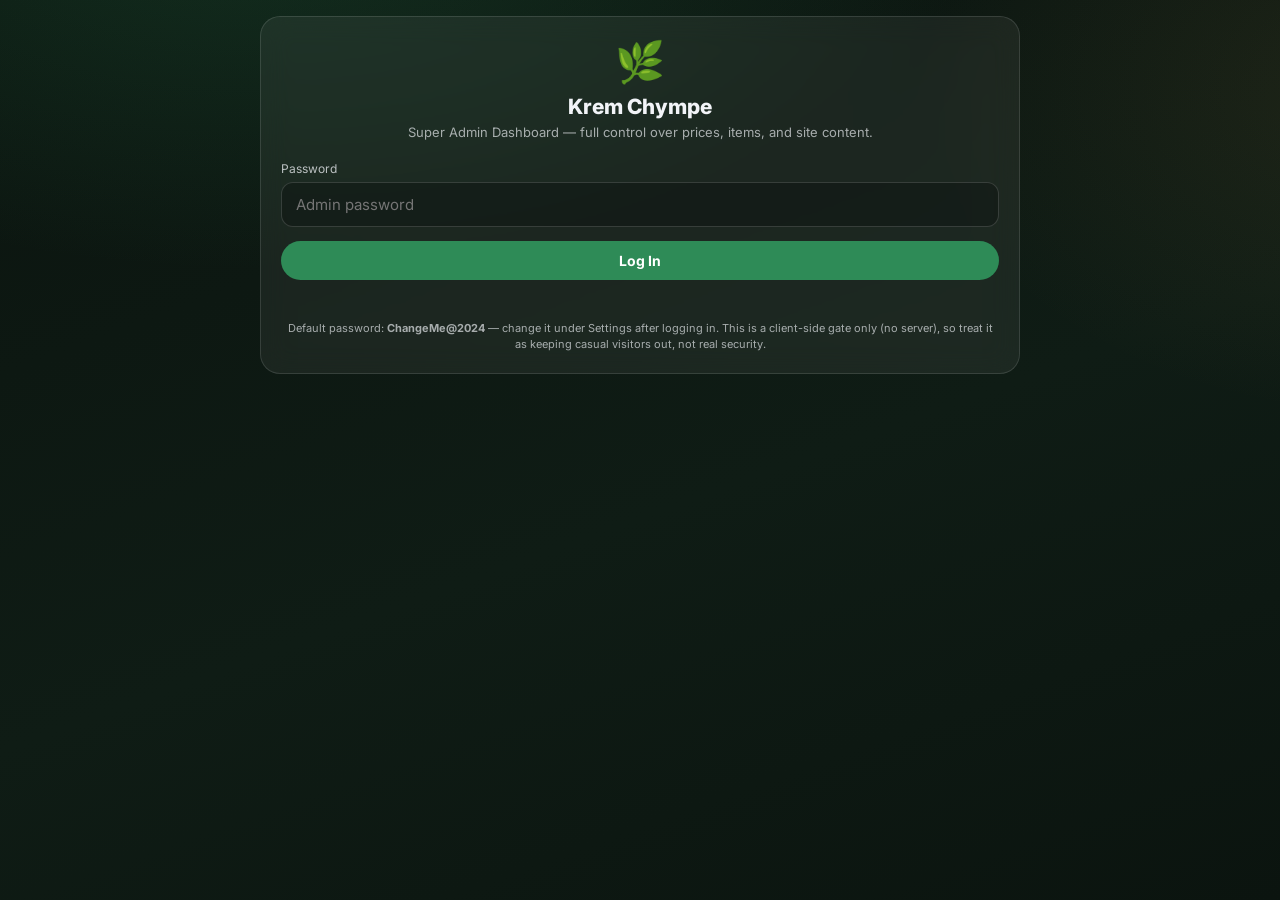
<file: admin.html>
<!DOCTYPE html>
<html lang="en">
<head>
<meta charset="UTF-8"/>
<meta name="viewport" content="width=device-width, initial-scale=1.0"/>
<title>Krem Chympe — Super Admin Dashboard</title>
<!--
  Fully client-side — no backend, no Render, no Cloudflare Worker, no
  Telegram bot. Everything the admin edits here is saved straight into
  this browser's localStorage, and index.html reads it from the same
  place (live, via a "storage" event listener) when opened in the same
  browser. See ../README.md for the "why" and the per-device limitation.
-->
<link rel="preconnect" href="https://fonts.googleapis.com">
<link rel="preconnect" href="https://fonts.gstatic.com" crossorigin>
<link href="https://fonts.googleapis.com/css2?family=Inter:wght@400;500;600;700;800&family=Poppins:wght@500;600;700&display=swap" rel="stylesheet">
<link rel="icon" href="data:image/svg+xml,<svg xmlns='http://www.w3.org/2000/svg' viewBox='0 0 100 100'><text y='.9em' font-size='90'>🌿</text></svg>">
<style>
  :root{ color-scheme: dark; --brand:#2E8B57; --brand-dark:#257a4b; }
  *{box-sizing:border-box;}
  body{
    margin:0; min-height:100vh; font-family:'Inter','Poppins',system-ui,-apple-system,sans-serif;
    color:#f2f4f8; padding:16px 16px 60px;
    background: radial-gradient(1200px 600px at 20% -10%, rgba(46,139,87,0.22), transparent 60%),
                radial-gradient(900px 600px at 110% 10%, rgba(184,134,59,0.10), transparent 55%),
                linear-gradient(160deg,#0b140f,#0f1c15 55%,#0b140f);
    background-attachment: fixed;
  }
  .wrap{max-width:760px;margin:0 auto;}
  .card{
    background:rgba(255,255,255,0.06); border:1px solid rgba(255,255,255,0.12);
    backdrop-filter:blur(14px); -webkit-backdrop-filter:blur(14px);
    border-radius:20px; padding:20px; margin-bottom:14px;
  }
  h1{font-size:21px; margin:0 0 4px; font-weight:800;}
  h2{font-size:15px; margin:0 0 10px; font-weight:700;}
  .sub{opacity:0.65; font-size:13px; margin:0 0 18px; line-height:1.5;}
  label{display:block; font-size:12px; opacity:0.75; margin-bottom:6px; margin-top:14px;}
  input,select{
    width:100%; padding:12px 14px; border-radius:12px; border:1px solid rgba(255,255,255,0.15);
    background:rgba(0,0,0,0.25); color:#fff; font-size:15px; font-family:inherit;
  }
  input:focus,select:focus{outline:none; border-color:var(--brand);}
  button{
    padding:11px 16px; border:none; border-radius:999px;
    background:var(--brand); color:#fff; font-weight:700; font-size:14px; cursor:pointer;
    font-family:inherit;
  }
  button:hover{background:var(--brand-dark);}
  button:disabled{opacity:0.5; cursor:default;}
  button.ghost{background:rgba(255,255,255,0.08); border:1px solid rgba(255,255,255,0.18); color:#fff;}
  button.danger{background:#c0392b;}
  button.small{padding:7px 12px; font-size:12px;}
  button.full{width:100%; margin-top:14px;}
  .err{color:#ff9b9b; font-size:13px; margin-top:10px; min-height:16px;}
  .ok{color:#7dffc0; font-size:13px; margin-top:10px; min-height:16px;}
  .topbar{display:flex; align-items:center; justify-content:space-between; margin-bottom:14px; gap:10px; flex-wrap:wrap;}
  .tabs{display:flex; gap:8px; margin-bottom:14px; flex-wrap:wrap;}
  .tab{padding:8px 14px; border-radius:999px; background:rgba(255,255,255,0.07); font-size:13px; cursor:pointer; border:1px solid transparent;}
  .tab.active{background:var(--brand); font-weight:700;}
  .priceField{display:flex; justify-content:space-between; align-items:center; gap:10px; padding:9px 0; border-bottom:1px solid rgba(255,255,255,0.06);}
  .priceField label{margin:0; flex:1;}
  .priceField input{width:130px; text-align:right;}
  .hidden{display:none !important;}
  .stat-grid{display:grid; grid-template-columns:1fr 1fr; gap:10px;}
  .stat{background:rgba(255,255,255,0.05); border-radius:14px; padding:18px; text-align:center;}
  .stat .num{font-size:26px; font-weight:800; color:#7dffc0;}
  .stat .lbl{font-size:11px; opacity:0.6; margin-top:4px;}
  .item-row{display:flex; align-items:center; gap:8px; padding:10px 0; border-bottom:1px solid rgba(255,255,255,0.06);}
  .item-row input{flex:1;}
  .item-row input.price{max-width:100px; text-align:right; flex:none;}
  .item-row button{flex:none;}
  .power-badge{font-size:11px; padding:4px 10px; border-radius:999px; background:rgba(46,139,87,0.25); border:1px solid rgba(46,139,87,0.5); color:#a8ffcf; font-weight:700;}
</style>
</head>
<body>
<div class="wrap">

  <div id="loginView">
    <div class="card" style="text-align:center;">
      <div style="font-size:40px;">🌿</div>
      <h1 style="margin-top:8px;">Krem Chympe</h1>
      <p class="sub">Super Admin Dashboard — full control over prices, items, and site content.</p>
      <label style="text-align:left;">Password</label>
      <input type="password" id="loginPassword" placeholder="Admin password" onkeydown="if(event.key==='Enter')doLogin()"/>
      <button class="full" onclick="doLogin()">Log In</button>
      <div class="err" id="loginErr"></div>
      <p class="sub" style="margin:14px 0 0;font-size:11px;">Default password: <b>ChangeMe@2024</b> — change it under Settings after logging in. This is a client-side gate only (no server), so treat it as keeping casual visitors out, not real security.</p>
    </div>
  </div>

  <div id="appView" class="hidden">
    <div class="topbar">
      <div>
        <h1>🌿 Super Admin</h1>
        <span class="power-badge">Full control — no backend</span>
      </div>
      <button class="ghost small" onclick="logout()">Log Out</button>
    </div>

    <div class="tabs">
      <div class="tab active" data-tab="prices" onclick="switchTab('prices')">💰 Prices</div>
      <div class="tab" data-tab="items" onclick="switchTab('items')">🍢 Items</div>
      <div class="tab" data-tab="content" onclick="switchTab('content')">✏️ Content</div>
      <div class="tab" data-tab="visitors" onclick="switchTab('visitors')">📊 Visitors</div>
      <div class="tab" data-tab="bookings" onclick="switchTab('bookings')">📖 Bookings</div>
      <div class="tab" data-tab="settings" onclick="switchTab('settings')">⚙️ Settings</div>
    </div>

    <!-- PRICES -->
    <div id="tab-prices">
      <div class="card">
        <h2>Shared Tour</h2>
        <div class="priceField"><label>Per person (₹)</label><input type="number" id="p_sharedTour_perPerson"></div>
        <div class="priceField"><label>Lunch thali price (₹)</label><input type="number" id="p_sharedTour_lunchThaliPrice"></div>
      </div>
      <div class="card">
        <h2>Camping</h2>
        <div class="priceField"><label>Tent (per tent, ₹)</label><input type="number" id="p_camping_tentUnit"></div>
        <div class="priceField"><label>Meals (per person, ₹)</label><input type="number" id="p_camping_mealsPerPerson"></div>
        <div class="priceField"><label>Overnight guide (₹)</label><input type="number" id="p_camping_overnightGuide"></div>
        <div class="priceField"><label>4x4 Jeep (₹)</label><input type="number" id="p_camping_jeep"></div>
        <div class="priceField"><label>Activities (per person, ₹)</label><input type="number" id="p_camping_activitiesPerPerson"></div>
      </div>
      <div class="card">
        <h2>Private Package</h2>
        <div class="priceField"><label>4x4 Jeep (₹)</label><input type="number" id="p_privatePackage_jeep"></div>
        <div class="priceField"><label>Local guide (₹)</label><input type="number" id="p_privatePackage_guide"></div>
        <div class="priceField"><label>Adventure (per person, ₹)</label><input type="number" id="p_privatePackage_adventurePerPerson"></div>
        <div class="priceField"><label>Lunch thali price (₹)</label><input type="number" id="p_privatePackage_lunchThaliPrice"></div>
        <div class="priceField"><label>Camping tent (₹)</label><input type="number" id="p_privatePackage_campingTent"></div>
        <div class="priceField"><label>Camping meals (per person, ₹)</label><input type="number" id="p_privatePackage_campingMealsPerPerson"></div>
        <div class="priceField"><label>Overnight guide (₹)</label><input type="number" id="p_privatePackage_overnightGuide"></div>
      </div>
      <div class="card">
        <h2>Other</h2>
        <div class="priceField"><label>Child free age (below this = free)</label><input type="number" id="p_childFreeAge"></div>
        <div class="priceField"><label>Minimum advance payment (₹)</label><input type="number" id="p_minAdvance"></div>
      </div>
      <button class="full" onclick="savePrices()">Save Prices — Live Instantly</button>
      <div class="ok" id="pricesOk"></div>
      <div class="err" id="pricesErr"></div>
    </div>

    <!-- ITEMS -->
    <div id="tab-items" class="hidden">
      <div class="card">
        <h2>Bamboo Menu (Camping add-ons)</h2>
        <p class="sub" style="margin:0 0 6px;">Add, rename, reprice, or remove any item. Changes apply to every package that uses this menu.</p>
        <div id="bambooList"></div>
        <button class="ghost full" onclick="addBambooItem()">+ Add Item</button>
      </div>
      <div class="card">
        <h2>Thali Types</h2>
        <p class="sub" style="margin:0 0 6px;">Used for lunch selection on Shared Tour and Private Package.</p>
        <div id="thaliList"></div>
        <button class="ghost full" onclick="addThaliItem()">+ Add Thali Type</button>
      </div>
      <button class="full" onclick="saveItems()">Save Items — Live Instantly</button>
      <div class="ok" id="itemsOk"></div>
      <div class="err" id="itemsErr"></div>
    </div>

    <!-- CONTENT -->
    <div id="tab-content" class="hidden">
      <div class="card">
        <h2>Site Identity</h2>
        <label>Site Name</label><input type="text" id="c_siteName">
        <label>Site Subtitle</label><input type="text" id="c_siteSub">
        <label>Instagram Link</label><input type="text" id="c_instagram">
      </div>
      <div class="card">
        <h2>Booking &amp; Payment Contact</h2>
        <label>WhatsApp Number (digits only, with country code)</label><input type="text" id="c_whatsapp">
        <label>UPI ID</label><input type="text" id="c_upiId">
        <label>Bank Account Name</label><input type="text" id="c_bankName">
        <label>Bank Account Number</label><input type="text" id="c_bankAccount">
        <label>IFSC Code</label><input type="text" id="c_bankIfsc">
        <label>Bank Name / Branch</label><input type="text" id="c_bankBankName">
      </div>
      <button class="full" onclick="saveContent()">Save Content — Live Instantly</button>
      <div class="ok" id="contentOk"></div>
      <div class="err" id="contentErr"></div>
    </div>

    <!-- VISITORS -->
    <div id="tab-visitors" class="hidden">
      <div class="card">
        <h2>Visitor Counter</h2>
        <p class="sub" style="margin:0 0 12px;">Every visit to the site (in this browser) bumps this counter by one. The same number is used as the reference code (e.g. #0007) in every WhatsApp booking message sent from this device.</p>
        <div class="stat-grid">
          <div class="stat"><div class="num" id="visitorCount">0</div><div class="lbl">Total Visits (this device)</div></div>
        </div>
        <button class="ghost full" onclick="resetVisitorCount()">Reset Counter to 0000</button>
      </div>
    </div>

    <!-- BOOKINGS -->
    <div id="tab-bookings" class="hidden">
      <div class="card">
        <h2>Bookings</h2>
        <p class="sub" style="margin:0 0 12px;">Every booking submitted from this device. WhatsApp doesn't report back automatically — update the status here after you confirm with the guest on WhatsApp.</p>
        <div class="stat-grid" style="margin-bottom:14px;">
          <div class="stat"><div class="num" id="bookingsTotal">0</div><div class="lbl">Total Bookings</div></div>
          <div class="stat"><div class="num" id="bookingsPending">0</div><div class="lbl">Pending</div></div>
        </div>
        <div id="bookingsList"></div>
        <button class="ghost full" onclick="exportBookingsCsv()">⬇ Export CSV</button>
        <button class="full" onclick="saveBookings()">Save Changes</button>
        <div class="ok" id="bookingsOk"></div>
        <div class="err" id="bookingsErr"></div>
      </div>
      <div class="card">
        <h2 style="color:#ff9b9b;">Clear All Bookings</h2>
        <p class="sub" style="margin:0 0 12px;">Deletes every booking record on this device. This cannot be undone.</p>
        <button class="danger full" onclick="clearAllBookings()">Delete All Bookings</button>
        <div class="ok" id="bookingsClearOk"></div>
      </div>
    </div>

    <!-- SETTINGS -->
    <div id="tab-settings" class="hidden">
      <div class="card">
        <h2>Change Admin Password</h2>
        <label>New password (min 6 characters)</label>
        <input type="password" id="newPassword"/>
        <button class="full" onclick="changePassword()">Update Password</button>
        <div class="ok" id="settingsOk"></div>
        <div class="err" id="settingsErr"></div>
      </div>
      <div class="card">
        <h2 style="color:#ff9b9b;">Danger Zone</h2>
        <p class="sub" style="margin:0 0 12px;">Resets prices, items, and content back to the defaults built into the site, and clears the visitor counter. This cannot be undone.</p>
        <button class="danger full" onclick="resetEverything()">Reset Everything to Defaults</button>
        <div class="ok" id="dangerOk"></div>
      </div>
    </div>

  </div>
</div>

<script>
  // --------------------------------------------------------------------
  // Storage keys — must match the ones app.js reads on the main site.
  // --------------------------------------------------------------------
  var PRICES_KEY = 'kc_admin_prices';
  var CONTENT_KEY = 'kc_admin_content';
  var VISITOR_KEY = 'kc_visitor_seq';
  var BOOKINGS_KEY = 'kc_bookings';
  var BOOKING_STATUSES = ['pending', 'confirmed', 'paid', 'cancelled'];
  var PASS_HASH_KEY = 'kc_admin_pass_hash';
  var SESSION_KEY = 'kc_admin_session';
  var DEFAULT_PASSWORD = 'ChangeMe@2024';

  // Same defaults as index.html's window.KC_PRICES, duplicated here since
  // this page is opened standalone (no shared build step / bundler).
  var DEFAULT_THALI_TYPES = [
    { id: 'veg', name: 'Veg Thali' },
    { id: 'chicken', name: 'Chicken Thali' },
    { id: 'pork', name: 'Pork Thali' }
  ];
  var DEFAULT_PRICES = {
    sharedTour: { perPerson: 2600, lunchThaliPrice: 380, thaliTypes: JSON.parse(JSON.stringify(DEFAULT_THALI_TYPES)) },
    camping: { tentUnit: 1000, mealsPerPerson: 500, overnightGuide: 2000, jeep: 4000, activitiesPerPerson: 1500 },
    privatePackage: { jeep: 4000, guide: 1500, adventurePerPerson: 1500, lunchThaliPrice: 380, campingTent: 1000, campingMealsPerPerson: 380, overnightGuide: 2000, thaliTypes: JSON.parse(JSON.stringify(DEFAULT_THALI_TYPES)) },
    childFreeAge: 10,
    minAdvance: 500
  };
  var DEFAULT_BAMBOO_MENU = [
    { id: 'chicken500', name: 'Fresh Bamboo Chicken (500g)', price: 699 },
    { id: 'chicken1kg', name: 'Fresh Bamboo Chicken (1kg)', price: 890 },
    { id: 'pork500', name: 'Fresh Bamboo Pork (500g)', price: 799 },
    { id: 'pork1kg', name: 'Fresh Bamboo Pork (1kg)', price: 1000 },
    { id: 'porkbelly500', name: 'Roasted Pork Belly Salad (500g)', price: 599 },
    { id: 'porkbelly1kg', name: 'Roasted Pork Belly Salad (1kg)', price: 900 },
    { id: 'fish', name: 'Boiled Fish (Zero Oil)', price: 250 },
    { id: 'vegsabji', name: 'Veg Bamboo Sabji', price: 300 },
    { id: 'egg', name: 'Boiled Egg', price: 20 },
    { id: 'chai', name: 'Bamboo Chai', price: 20 }
  ];
  var DEFAULT_CONTENT = {
    siteName: 'KREM CHYMPE', siteSub: 'ADVENTURE & CAMPING',
    instagram: '', whatsappNumber: '916001877518', upiId: 'kremchympe@upi',
    bank: { name: 'Krem Chympe Adventure', account: '123456789012', ifsc: '', bankName: 'SBI, Cherrapunji Branch' }
  };

  // --------------------------------------------------------------------
  // Tiny non-cryptographic hash — this is a client-only gate with no
  // server to verify against, so a lightweight hash (rather than
  // crypto.subtle, which requires a secure context) keeps this working
  // even opened over plain http:// or file://. Not real security either
  // way — see the note on the login screen.
  // --------------------------------------------------------------------
  function simpleHash(str) {
    var h = 5381;
    for (var i = 0; i < str.length; i++) { h = ((h * 33) ^ str.charCodeAt(i)) >>> 0; }
    return h.toString(16);
  }

  function getJSON(key, fallback) {
    try { var raw = localStorage.getItem(key); return raw ? JSON.parse(raw) : fallback; }
    catch (e) { return fallback; }
  }
  function setJSON(key, value) { localStorage.setItem(key, JSON.stringify(value)); }

  // --------------------------------------------------------------------
  // AUTH
  // --------------------------------------------------------------------
  function doLogin() {
    var password = document.getElementById('loginPassword').value;
    var storedHash = localStorage.getItem(PASS_HASH_KEY) || simpleHash(DEFAULT_PASSWORD);
    document.getElementById('loginErr').textContent = '';
    if (simpleHash(password) === storedHash) {
      sessionStorage.setItem(SESSION_KEY, '1');
      showApp();
    } else {
      document.getElementById('loginErr').textContent = 'Incorrect password.';
    }
  }

  function logout() {
    sessionStorage.removeItem(SESSION_KEY);
    document.getElementById('appView').classList.add('hidden');
    document.getElementById('loginView').classList.remove('hidden');
  }

  function showApp() {
    document.getElementById('loginView').classList.add('hidden');
    document.getElementById('appView').classList.remove('hidden');
    loadPrices();
    loadItems();
    loadContent();
    loadVisitors();
    loadBookings();
  }

  function switchTab(name) {
    ['prices', 'items', 'content', 'visitors', 'bookings', 'settings'].forEach(function (t) {
      document.getElementById('tab-' + t).classList.toggle('hidden', t !== name);
    });
    document.querySelectorAll('.tabs .tab').forEach(function (el) {
      el.classList.toggle('active', el.getAttribute('data-tab') === name);
    });
  }

  // --------------------------------------------------------------------
  // PRICES
  // --------------------------------------------------------------------
  var PRICE_PATHS = [
    ['sharedTour', 'perPerson'], ['sharedTour', 'lunchThaliPrice'],
    ['camping', 'tentUnit'], ['camping', 'mealsPerPerson'], ['camping', 'overnightGuide'], ['camping', 'jeep'], ['camping', 'activitiesPerPerson'],
    ['privatePackage', 'jeep'], ['privatePackage', 'guide'], ['privatePackage', 'adventurePerPerson'], ['privatePackage', 'lunchThaliPrice'],
    ['privatePackage', 'campingTent'], ['privatePackage', 'campingMealsPerPerson'], ['privatePackage', 'overnightGuide']
  ];

  function currentPrices() {
    var stored = getJSON(PRICES_KEY, null);
    var base = JSON.parse(JSON.stringify(DEFAULT_PRICES));
    base.bambooMenu = JSON.parse(JSON.stringify(DEFAULT_BAMBOO_MENU));
    if (stored) {
      ['sharedTour', 'camping', 'privatePackage'].forEach(function (k) { if (stored[k]) Object.assign(base[k], stored[k]); });
      if (stored.childFreeAge !== undefined) base.childFreeAge = stored.childFreeAge;
      if (stored.minAdvance !== undefined) base.minAdvance = stored.minAdvance;
      if (stored.bambooMenu) base.bambooMenu = stored.bambooMenu;
    }
    return base;
  }

  function loadPrices() {
    var prices = currentPrices();
    PRICE_PATHS.forEach(function (p) {
      var el = document.getElementById('p_' + p[0] + '_' + p[1]);
      if (el) el.value = prices[p[0]][p[1]];
    });
    document.getElementById('p_childFreeAge').value = prices.childFreeAge;
    document.getElementById('p_minAdvance').value = prices.minAdvance;
  }

  function savePrices() {
    document.getElementById('pricesOk').textContent = '';
    document.getElementById('pricesErr').textContent = '';
    try {
      var prices = currentPrices();
      PRICE_PATHS.forEach(function (p) {
        var el = document.getElementById('p_' + p[0] + '_' + p[1]);
        if (el) prices[p[0]][p[1]] = Number(el.value);
      });
      prices.childFreeAge = Number(document.getElementById('p_childFreeAge').value);
      prices.minAdvance = Number(document.getElementById('p_minAdvance').value);
      setJSON(PRICES_KEY, prices);
      document.getElementById('pricesOk').textContent = 'Saved — live on the site immediately (same browser).';
    } catch (e) { document.getElementById('pricesErr').textContent = e.message; }
  }

  // --------------------------------------------------------------------
  // ITEMS (bamboo menu + thali types)
  // --------------------------------------------------------------------
  var bambooMenu = [];
  var thaliTypes = [];

  function slugify(name) {
    return (name || '').toLowerCase().replace(/[^a-z0-9]+/g, '') || ('item' + Date.now());
  }

  function loadItems() {
    var prices = currentPrices();
    bambooMenu = prices.bambooMenu || JSON.parse(JSON.stringify(DEFAULT_BAMBOO_MENU));
    thaliTypes = (prices.sharedTour && prices.sharedTour.thaliTypes) || JSON.parse(JSON.stringify(DEFAULT_THALI_TYPES));
    renderBamboo();
    renderThali();
  }

  function renderBamboo() {
    var el = document.getElementById('bambooList');
    el.innerHTML = bambooMenu.map(function (item, i) {
      return '<div class="item-row">' +
        '<input type="text" value="' + escapeAttr(item.name) + '" oninput="bambooMenu[' + i + '].name=this.value">' +
        '<input type="number" class="price" value="' + item.price + '" oninput="bambooMenu[' + i + '].price=Number(this.value)">' +
        '<button class="danger small" onclick="removeBambooItem(' + i + ')">✕</button>' +
        '</div>';
    }).join('') || '<p class="sub" style="margin:0;">No items yet.</p>';
  }

  function renderThali() {
    var el = document.getElementById('thaliList');
    el.innerHTML = thaliTypes.map(function (item, i) {
      return '<div class="item-row">' +
        '<input type="text" value="' + escapeAttr(item.name) + '" oninput="thaliTypes[' + i + '].name=this.value">' +
        '<button class="danger small" onclick="removeThaliItem(' + i + ')">✕</button>' +
        '</div>';
    }).join('') || '<p class="sub" style="margin:0;">No thali types yet.</p>';
  }

  function addBambooItem() { bambooMenu.push({ id: 'item' + Date.now(), name: 'New Item', price: 0 }); renderBamboo(); }
  function removeBambooItem(i) { bambooMenu.splice(i, 1); renderBamboo(); }
  function addThaliItem() { thaliTypes.push({ id: 'thali' + Date.now(), name: 'New Thali' }); renderThali(); }
  function removeThaliItem(i) { thaliTypes.splice(i, 1); renderThali(); }

  function escapeAttr(s) { return String(s == null ? '' : s).replace(/&/g, '&amp;').replace(/"/g, '&quot;').replace(/</g, '&lt;'); }

  function saveItems() {
    document.getElementById('itemsOk').textContent = '';
    document.getElementById('itemsErr').textContent = '';
    try {
      bambooMenu.forEach(function (item) { item.id = item.id || slugify(item.name); });
      thaliTypes.forEach(function (item) { item.id = item.id || slugify(item.name); });
      var prices = currentPrices();
      prices.bambooMenu = bambooMenu;
      // Same thali list is shared by both packages that offer lunch thalis.
      prices.sharedTour.thaliTypes = thaliTypes;
      prices.privatePackage.thaliTypes = thaliTypes;
      setJSON(PRICES_KEY, prices);
      document.getElementById('itemsOk').textContent = 'Saved — live on the site immediately (same browser).';
    } catch (e) { document.getElementById('itemsErr').textContent = e.message; }
  }

  // --------------------------------------------------------------------
  // CONTENT
  // --------------------------------------------------------------------
  function currentContent() {
    var stored = getJSON(CONTENT_KEY, null);
    var base = JSON.parse(JSON.stringify(DEFAULT_CONTENT));
    if (stored) {
      Object.assign(base, stored);
      if (stored.bank) Object.assign(base.bank, stored.bank);
    }
    return base;
  }

  function loadContent() {
    var c = currentContent();
    document.getElementById('c_siteName').value = c.siteName;
    document.getElementById('c_siteSub').value = c.siteSub;
    document.getElementById('c_instagram').value = c.instagram;
    document.getElementById('c_whatsapp').value = c.whatsappNumber;
    document.getElementById('c_upiId').value = c.upiId;
    document.getElementById('c_bankName').value = c.bank.name;
    document.getElementById('c_bankAccount').value = c.bank.account;
    document.getElementById('c_bankIfsc').value = c.bank.ifsc;
    document.getElementById('c_bankBankName').value = c.bank.bankName;
  }

  function saveContent() {
    document.getElementById('contentOk').textContent = '';
    document.getElementById('contentErr').textContent = '';
    try {
      var c = {
        siteName: document.getElementById('c_siteName').value,
        siteSub: document.getElementById('c_siteSub').value,
        instagram: document.getElementById('c_instagram').value,
        whatsappNumber: document.getElementById('c_whatsapp').value.replace(/[^0-9]/g, ''),
        upiId: document.getElementById('c_upiId').value,
        bank: {
          name: document.getElementById('c_bankName').value,
          account: document.getElementById('c_bankAccount').value,
          ifsc: document.getElementById('c_bankIfsc').value,
          bankName: document.getElementById('c_bankBankName').value
        }
      };
      setJSON(CONTENT_KEY, c);
      document.getElementById('contentOk').textContent = 'Saved — live on the site immediately (same browser).';
    } catch (e) { document.getElementById('contentErr').textContent = e.message; }
  }

  // --------------------------------------------------------------------
  // VISITORS
  // --------------------------------------------------------------------
  function loadVisitors() {
    var n = parseInt(localStorage.getItem(VISITOR_KEY), 10) || 0;
    document.getElementById('visitorCount').textContent = String(n).padStart(4, '0');
  }
  function resetVisitorCount() {
    if (!confirm('Reset the visitor counter to 0000?')) return;
    localStorage.setItem(VISITOR_KEY, '0');
    loadVisitors();
  }

  // --------------------------------------------------------------------
  // BOOKINGS — records are written by app.js (submitBookingViaWhatsApp,
  // key kc_bookings) whenever a visitor submits a booking on this device.
  // Full CRUD here: edit any field or the status, delete one, clear all,
  // or export everything currently loaded as a CSV file.
  // --------------------------------------------------------------------
  var bookings = [];

  function loadBookings() {
    bookings = getJSON(BOOKINGS_KEY, []);
    renderBookings();
  }

  function renderBookings() {
    var el = document.getElementById('bookingsList');
    document.getElementById('bookingsTotal').textContent = bookings.length;
    document.getElementById('bookingsPending').textContent = bookings.filter(function (b) { return b.status === 'pending'; }).length;
    if (!bookings.length) {
      el.innerHTML = '<p class="sub" style="margin:0;">No bookings yet.</p>';
      return;
    }
    // Newest first.
    var order = bookings.map(function (b, i) { return i; })
      .sort(function (a, b) { return (bookings[b].createdAt || '').localeCompare(bookings[a].createdAt || ''); });
    el.innerHTML = order.map(function (i) {
      var b = bookings[i];
      return '<div class="card" style="padding:14px;margin-bottom:10px;">' +
        '<div style="display:flex;justify-content:space-between;align-items:center;gap:8px;">' +
          '<b style="font-family:ui-monospace,Menlo,Consolas,monospace;">#' + escapeAttr(b.code || '----') + '</b>' +
          '<select onchange="bookings[' + i + '].status=this.value" style="width:auto;padding:6px 10px;font-size:12px;">' +
            BOOKING_STATUSES.map(function (s) { return '<option value="' + s + '"' + (b.status === s ? ' selected' : '') + '>' + s + '</option>'; }).join('') +
          '</select>' +
        '</div>' +
        '<label style="margin-top:10px;">Name</label><input type="text" value="' + escapeAttr(b.name) + '" oninput="bookings[' + i + '].name=this.value">' +
        '<label>WhatsApp</label><input type="text" value="' + escapeAttr(b.whatsapp) + '" oninput="bookings[' + i + '].whatsapp=this.value">' +
        '<label>Date</label><input type="text" value="' + escapeAttr(b.date) + '" oninput="bookings[' + i + '].date=this.value">' +
        '<div style="font-size:12px;opacity:0.65;margin-top:10px;line-height:1.6;">' +
          escapeAttr(b.package || '-') + (b.people ? ' · ' + b.people + ' people' : '') + '<br>' +
          'Total ₹' + Number(b.total || 0).toLocaleString('en-IN') +
          ' · Advance ₹' + Number(b.advance || 0).toLocaleString('en-IN') +
          ' · Balance ₹' + Number(b.balance || 0).toLocaleString('en-IN') +
        '</div>' +
        '<button class="danger small" style="margin-top:10px;" onclick="deleteBooking(' + i + ')">Delete</button>' +
      '</div>';
    }).join('');
  }

  function deleteBooking(i) {
    if (!confirm('Delete this booking record? This cannot be undone.')) return;
    bookings.splice(i, 1);
    setJSON(BOOKINGS_KEY, bookings);
    renderBookings();
  }

  function saveBookings() {
    document.getElementById('bookingsOk').textContent = '';
    document.getElementById('bookingsErr').textContent = '';
    try {
      setJSON(BOOKINGS_KEY, bookings);
      document.getElementById('bookingsOk').textContent = 'Saved.';
    } catch (e) { document.getElementById('bookingsErr').textContent = e.message; }
  }

  function clearAllBookings() {
    if (!confirm('Delete ALL booking records on this device? This cannot be undone.')) return;
    bookings = [];
    localStorage.removeItem(BOOKINGS_KEY);
    renderBookings();
    document.getElementById('bookingsClearOk').textContent = 'All bookings deleted.';
  }

  function exportBookingsCsv() {
    if (!bookings.length) { alert('No bookings to export.'); return; }
    var cols = ['code', 'createdAt', 'status', 'name', 'whatsapp', 'date', 'package', 'people', 'total', 'advance', 'balance'];
    var rows = [cols.join(',')].concat(bookings.map(function (b) {
      return cols.map(function (c) {
        var v = b[c] == null ? '' : String(b[c]);
        if (v.indexOf(',') !== -1 || v.indexOf('"') !== -1) v = '"' + v.replace(/"/g, '""') + '"';
        return v;
      }).join(',');
    }));
    var blob = new Blob([rows.join('\n')], { type: 'text/csv' });
    var a = document.createElement('a');
    a.href = URL.createObjectURL(blob);
    a.download = 'krem-chympe-bookings.csv';
    document.body.appendChild(a); a.click(); document.body.removeChild(a);
    URL.revokeObjectURL(a.href);
  }

  // --------------------------------------------------------------------
  // SETTINGS
  // --------------------------------------------------------------------
  function changePassword() {
    document.getElementById('settingsOk').textContent = '';
    document.getElementById('settingsErr').textContent = '';
    var newPassword = document.getElementById('newPassword').value;
    if (!newPassword || newPassword.length < 6) {
      document.getElementById('settingsErr').textContent = 'Password must be at least 6 characters.';
      return;
    }
    localStorage.setItem(PASS_HASH_KEY, simpleHash(newPassword));
    document.getElementById('settingsOk').textContent = 'Password updated.';
    document.getElementById('newPassword').value = '';
  }

  function resetEverything() {
    if (!confirm('Reset ALL prices, items, content, the visitor counter, and bookings back to defaults? This cannot be undone.')) return;
    if (!confirm('Are you absolutely sure? This applies immediately on this device.')) return;
    localStorage.removeItem(PRICES_KEY);
    localStorage.removeItem(CONTENT_KEY);
    localStorage.removeItem(VISITOR_KEY);
    localStorage.removeItem(BOOKINGS_KEY);
    document.getElementById('dangerOk').textContent = 'Everything reset to defaults.';
    loadPrices(); loadItems(); loadContent(); loadVisitors(); loadBookings();
  }

  // Boot — stay logged in for this browser tab/session only (closing the
  // tab logs out), same spirit as the old JWT token but with no server to
  // issue or verify one.
  if (sessionStorage.getItem(SESSION_KEY)) { showApp(); }
</script>
</body>
</html>
</file>
